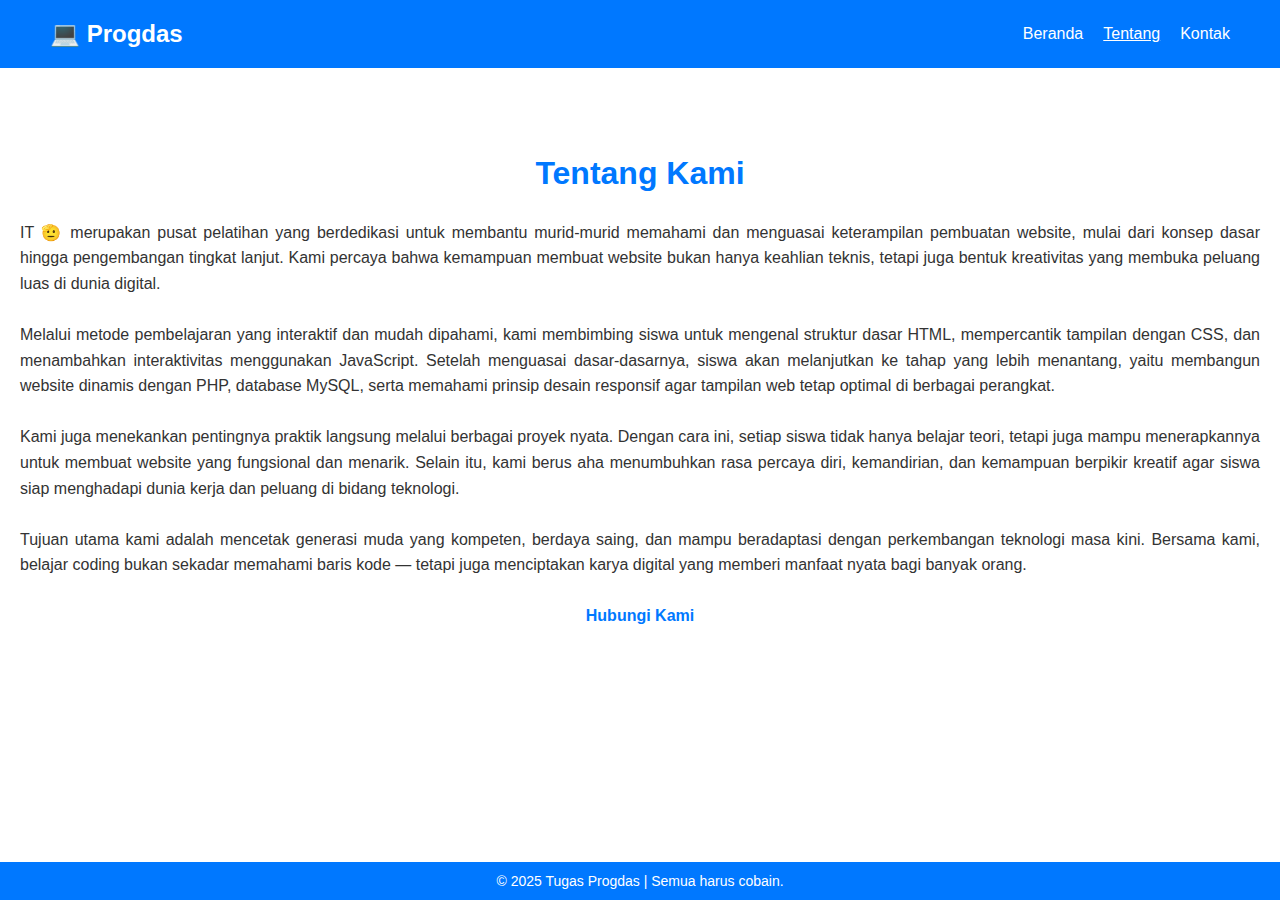
<file: About.HTML>
<!DOCTYPE html>
<html lang="id">
<head>
    <meta charset="UTF-8">
    <meta name="viewport" content="width=device-width, initial-scale=1.0">
    <title>Tentang Kami 💻 Progdas</title>
    <link rel="stylesheet" href="Progdas.css">
    <link rel="icon" type="image/x-icon" href="About.png">
</head>
<body>
    <header>
        <nav class="navbar">
            <div class="logo">💻 Progdas</div>
            <ul class="nav-links">
                <li><a href="index.html">Beranda</a></li>
                <li><a href="About.html" class="active">Tentang</a></li>
                <li><a href="Contact.HTML">Kontak</a></li>
            </ul>
        </nav>
    </header>

    <section class="about-page">
        <h1>Tentang Kami</h1>

        <div style="text-align: justify;">
        <p>IT 🫡 merupakan pusat pelatihan yang berdedikasi untuk membantu murid-murid memahami dan menguasai keterampilan pembuatan website, mulai dari konsep dasar hingga pengembangan tingkat lanjut. Kami percaya bahwa kemampuan membuat website bukan hanya keahlian teknis, tetapi juga bentuk kreativitas yang membuka peluang luas di dunia digital.</p>
        
        <br>

        <p>Melalui metode pembelajaran yang interaktif dan mudah dipahami, kami membimbing siswa untuk mengenal struktur dasar HTML, mempercantik tampilan dengan CSS, dan menambahkan interaktivitas menggunakan JavaScript. Setelah menguasai dasar-dasarnya, siswa akan melanjutkan ke tahap yang lebih menantang, yaitu membangun website dinamis dengan PHP, database MySQL, serta memahami prinsip desain responsif agar tampilan web tetap optimal di berbagai perangkat.</p>

        <br>

        <p>Kami juga menekankan pentingnya praktik langsung melalui berbagai proyek nyata. Dengan cara ini, setiap siswa tidak hanya belajar teori, tetapi juga mampu menerapkannya untuk membuat website yang fungsional dan menarik. Selain itu, kami berus   aha menumbuhkan rasa percaya diri, kemandirian, dan kemampuan berpikir kreatif agar siswa siap menghadapi dunia kerja dan peluang di bidang teknologi.</p>
        
        <br>

        <p>Tujuan utama kami adalah mencetak generasi muda yang kompeten, berdaya saing, dan mampu beradaptasi dengan perkembangan teknologi masa kini. Bersama kami, belajar coding bukan sekadar memahami baris kode — tetapi juga menciptakan karya digital yang memberi manfaat nyata bagi banyak orang.</p>
        <br>
        </div>

        <a href="contact.html" class="btn">Hubungi Kami</a>
    </section>

    <footer>
        <p>&copy; 2025 Tugas Progdas | Semua harus cobain.</p>
    </footer>
</body>
</html>
</file>
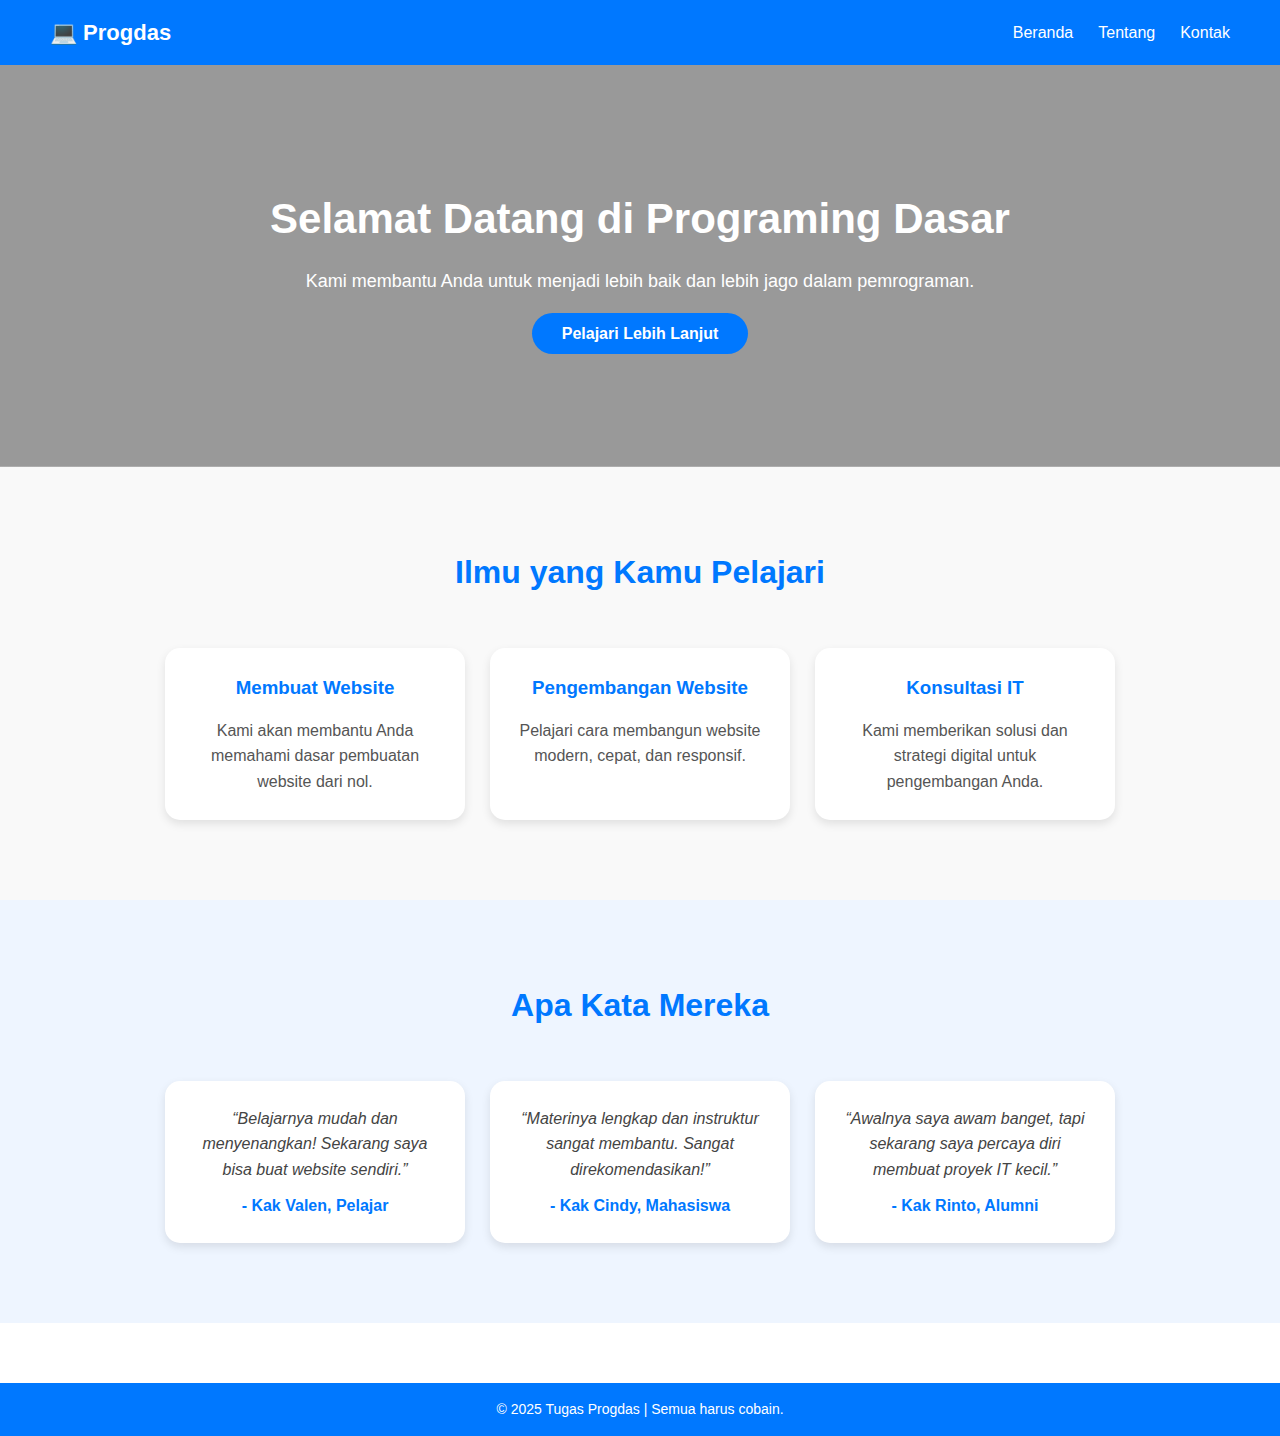
<file: Beranda.html>
<!DOCTYPE html>
<html lang="id">
<head>
    <meta charset="UTF-8">
    <meta name="viewport" content="width=device-width, initial-scale=1.0">
    <title>Beranda 💻 Progdas</title>
    <link rel="stylesheet" href="Beranda.css">
    <link rel="icon" type="x-icon" href="Home.png">
</head>
<body>
    <!-- Navbar -->
    <nav class="navbar">
        <div class="logo">💻 Progdas</div>
        <ul class="nav-links">
            <li><a href="Beranda.html">Beranda</a></li>
            <li><a href="About.HTML">Tentang</a></li>
            <li><a href="Contact.HTML">Kontak</a></li>
        </ul>
    </nav>

    <!-- Hero -->
    <section class="hero">
        <h1>Selamat Datang di Programing Dasar</h1>
        <p>Kami membantu Anda untuk menjadi lebih baik dan lebih jago dalam pemrograman.</p>
        <a href="#testimoni" class="btn">Pelajari Lebih Lanjut</a>  
    </section>

    <!-- Layanan -->
    <section id="layanan" class="layanan">
        <h2>Ilmu yang Kamu Pelajari</h2>
        <div class="layanan-container">
            <div class="card">
                <h3>Membuat Website</h3>
                <p>Kami akan membantu Anda memahami dasar pembuatan website dari nol.</p>
            </div>
            <div class="card">
                <h3>Pengembangan Website</h3>
                <p>Pelajari cara membangun website modern, cepat, dan responsif.</p>
            </div>
            <div class="card">
                <h3>Konsultasi IT</h3>
                <p>Kami memberikan solusi dan strategi digital untuk pengembangan Anda.</p>
            </div>
        </div>
    </section>
 
    <!-- Testimoni -->
    <section id="testimoni" class="testimoni">
        <h2>Apa Kata Mereka</h2>
        <div class="testi-container">
            <div class="testi-card">
                <p>“Belajarnya mudah dan menyenangkan! Sekarang saya bisa buat website sendiri.”</p>
                <h4>- Kak Valen, Pelajar</h4>
            </div>
            <div class="testi-card">
                <p>“Materinya lengkap dan instruktur sangat membantu. Sangat direkomendasikan!”</p>
                <h4>- Kak Cindy, Mahasiswa</h4>
            </div>
            <div class="testi-card">
                <p>“Awalnya saya awam banget, tapi sekarang saya percaya diri membuat proyek IT kecil.”</p>
                <h4>- Kak Rinto, Alumni</h4>
            </div>
        </div>
    </section>

    <!-- Footer -->         
    <footer>
        <p>&copy; 2025 Tugas Progdas | Semua harus cobain.</p>
    </footer>

    <script src="script.js"></script>
</body>
</html>
</file>
<file: Progdas.css>
* {
    margin: 0;
    padding: 0;
    box-sizing: border-box;
    font-family: 'Segoe UI', sans-serif;
}

body {
    background: #fff;
    color: #333;
    line-height: 1.6;
}

/* Navbar */
.navbar {
    display: flex;
    justify-content: space-between;
    align-items: center;
    background: #0078ff;
    padding: 15px 50px;
}

.logo {
    color: #fff;
    font-weight: bold;
    font-size: 1.5em;
}

.nav-links {
    list-style: none;
    display: flex;
}

.nav-links li {
    margin-left: 20px;
}

.nav-links a {
    color: #fff;
    text-decoration: none;
    font-weight: 500;
}

.nav-links a:hover,
.nav-links .active {
    text-decoration: underline;
}

/* Hero Section */
.hero {
    text-align: center;
    background: linear-gradient(to right, #0078ff, #00b7ff);
    color: white;
    padding: 80px 20px;
}

.hero h1 {
    font-size: 2.8em;
    margin-bottom: 10px;
}

.hero h2 {
    font-size: 2em;
    margin-bottom: 15px;
    padding: 20px 0;
    margin: 20px 0;
    border-top: 2px solid rgba(255, 255, 255, 0.5);
}

.hero p {
    margin-bottom: 25px;
    font-size: 1.2em;
}

.btn {
    background: white;
    color: #0078ff;
    padding: 10px 25px;
    border-radius: 25px;
    text-decoration: none;
    font-weight: bold;
}

.btn:hover {
    background: #f2f2f2;
}

/* Features Section (Layanan Kami) */
.features {
    text-align: center;
    padding: 30px 20px 60px; /* lebih dekat ke atas dan beri ruang bawah */
    margin-top: -40px; /* tarik sedikit ke atas agar menempel dengan hero */
}

.features h2 {
    color: #0078ff;
    margin-bottom: 50px;
    padding: 30px 0;
}

.feature-container {
    display: flex;
    flex-wrap: wrap;
    justify-content: center;
    gap: 45px;
}

.feature-card {
    background: #f9f9f9;
    width: 280px;
    border-radius: 10px;
    padding: 10px;
    box-shadow: 0 2px 6px rgba(0,0,0,0.1);
}

.feature-card h3 {
    color: #0078ff;
    margin-bottom: 10px;
}

/* About Page */
.about-page {
    text-align: center;
    padding: 80px 20px;
    margin: auto;
}

.about-page h1 {
    color: #0078ff;
    margin-bottom: 20px;
}

.about-page .btn {
    margin-top: 25px;
}

.about {
  font-family: 'Times New Roman', Times, serif;
  font-size: 18px;
  line-height: 1.8;
  color: #333;
  text-align: justify;
}


/* Contact Page */
.contact-page {
    text-align: center;
    padding: 80px 20px;
}

.contact-form {
    display: flex;
    flex-direction: column;
    align-items: center;
    margin-top: 30px;
}

.contact-form input,
.contact-form textarea {
    width: 90%;
    max-width: 400px;
    margin: 10px 0;
    padding: 10px;
    border: 1px solid #ccc;
    border-radius: 5px;
}

/* Footer */
footer {
    background: #0078ff;
    color: #fff;
    text-align: center;
    padding: 8px 0; /* kecil dan rapi */
    font-size: 14px;
    position: fixed;
    bottom: 0;
    left: 0;
    width: 100%;
}

main {
    margin-bottom: 60px; /* beri ruang agar footer tidak menimpa konten */
}
</file>
<file: Beranda.css>
/* === Reset dasar === */
* {
    margin: 0;
    padding: 0;
    box-sizing: border-box;
    font-family: 'Segoe UI', sans-serif;
}

/* === Warna dasar & layout umum === */
body {
    background-color: #ffffff;
    color: #333;
    line-height: 1.6;
}

/* === Navbar === */
.navbar {
    display: flex;
    justify-content: space-between;
    align-items: center;
    background: #0078ff;
    padding: 15px 50px;
    position: sticky;
    top: 0;
    z-index: 1000;
}

.navbar .logo {
    color: #fff;
    font-size: 22px;
    font-weight: bold;
}

.nav-links {
    list-style: none;
    display: flex;
    gap: 25px;
}

.nav-links li a {
    color: #fff;
    text-decoration: none;
    font-weight: 500;
    transition: 0.3s;
}

.nav-links li a:hover {
    text-decoration: underline;
}

/* === Hero Section === */
.hero {
    background: linear-gradient(rgba(0,0,0,0.4), rgba(0,0,0,0.4)),
                url('https://images.unsplash.com/photo-1556761175-4b46a572b786?auto=format&fit=crop&w=1600&q=80');
    background-size: cover;
    background-position: center;
    color: white;
    text-align: center;
    padding: 120px 20px;
}

.hero h1 {
    font-size: 42px;
    margin-bottom: 15px;
}

.hero p {
    font-size: 18px;
    margin-bottom: 25px;
}

.hero .btn {
    background-color: #0078ff;
    color: white;
    padding: 12px 30px;
    text-decoration: none;
    font-weight: 600;
    border-radius: 25px;
    transition: 0.3s;
}

.hero .btn:hover {
    background-color: #005fcc;
}

/* === Layanan Section === */
.layanan {
    padding: 80px 60px;
    background: #f9f9f9;
    text-align: center;
}

.layanan h2 {
    font-size: 32px;
    color: #0078ff;
    margin-bottom: 50px;
}

.layanan-container {
    display: flex;
    justify-content: center;
    gap: 25px;
    flex-wrap: wrap;
}

.card {
    background: white;
    width: 300px;
    padding: 25px;
    border-radius: 15px;
    box-shadow: 0 4px 10px rgba(0,0,0,0.1);
    transition: 0.3s;
}

.card:hover {
    transform: translateY(-8px);
}

.card h3 {
    color: #0078ff;
    margin-bottom: 15px;
}

.card p {
    color: #555;
}

/* === Testimoni Section === */
.testimoni {
    background: #eef5ff;
    padding: 80px 60px;
    text-align: center;
}

.testimoni h2 {
    font-size: 32px;
    color: #0078ff;
    margin-bottom: 50px;
}

.testi-container {
    display: flex;
    justify-content: center;
    gap: 25px;
    flex-wrap: wrap;
}

.testi-card {
    background: white;
    width: 300px;
    padding: 25px;
    border-radius: 15px;
    box-shadow: 0 4px 10px rgba(0,0,0,0.1);
}

.testi-card p {
    font-style: italic;
    margin-bottom: 10px;
    color: #444;
}

.testi-card h4 {
    color: #0078ff;
}

/* === Footer === */
footer {
    background: #0078ff;
    color: white;
    text-align: center;
    padding: 15px 0;
    margin-top: 60px;
    font-size: 14px;
}
</file>
